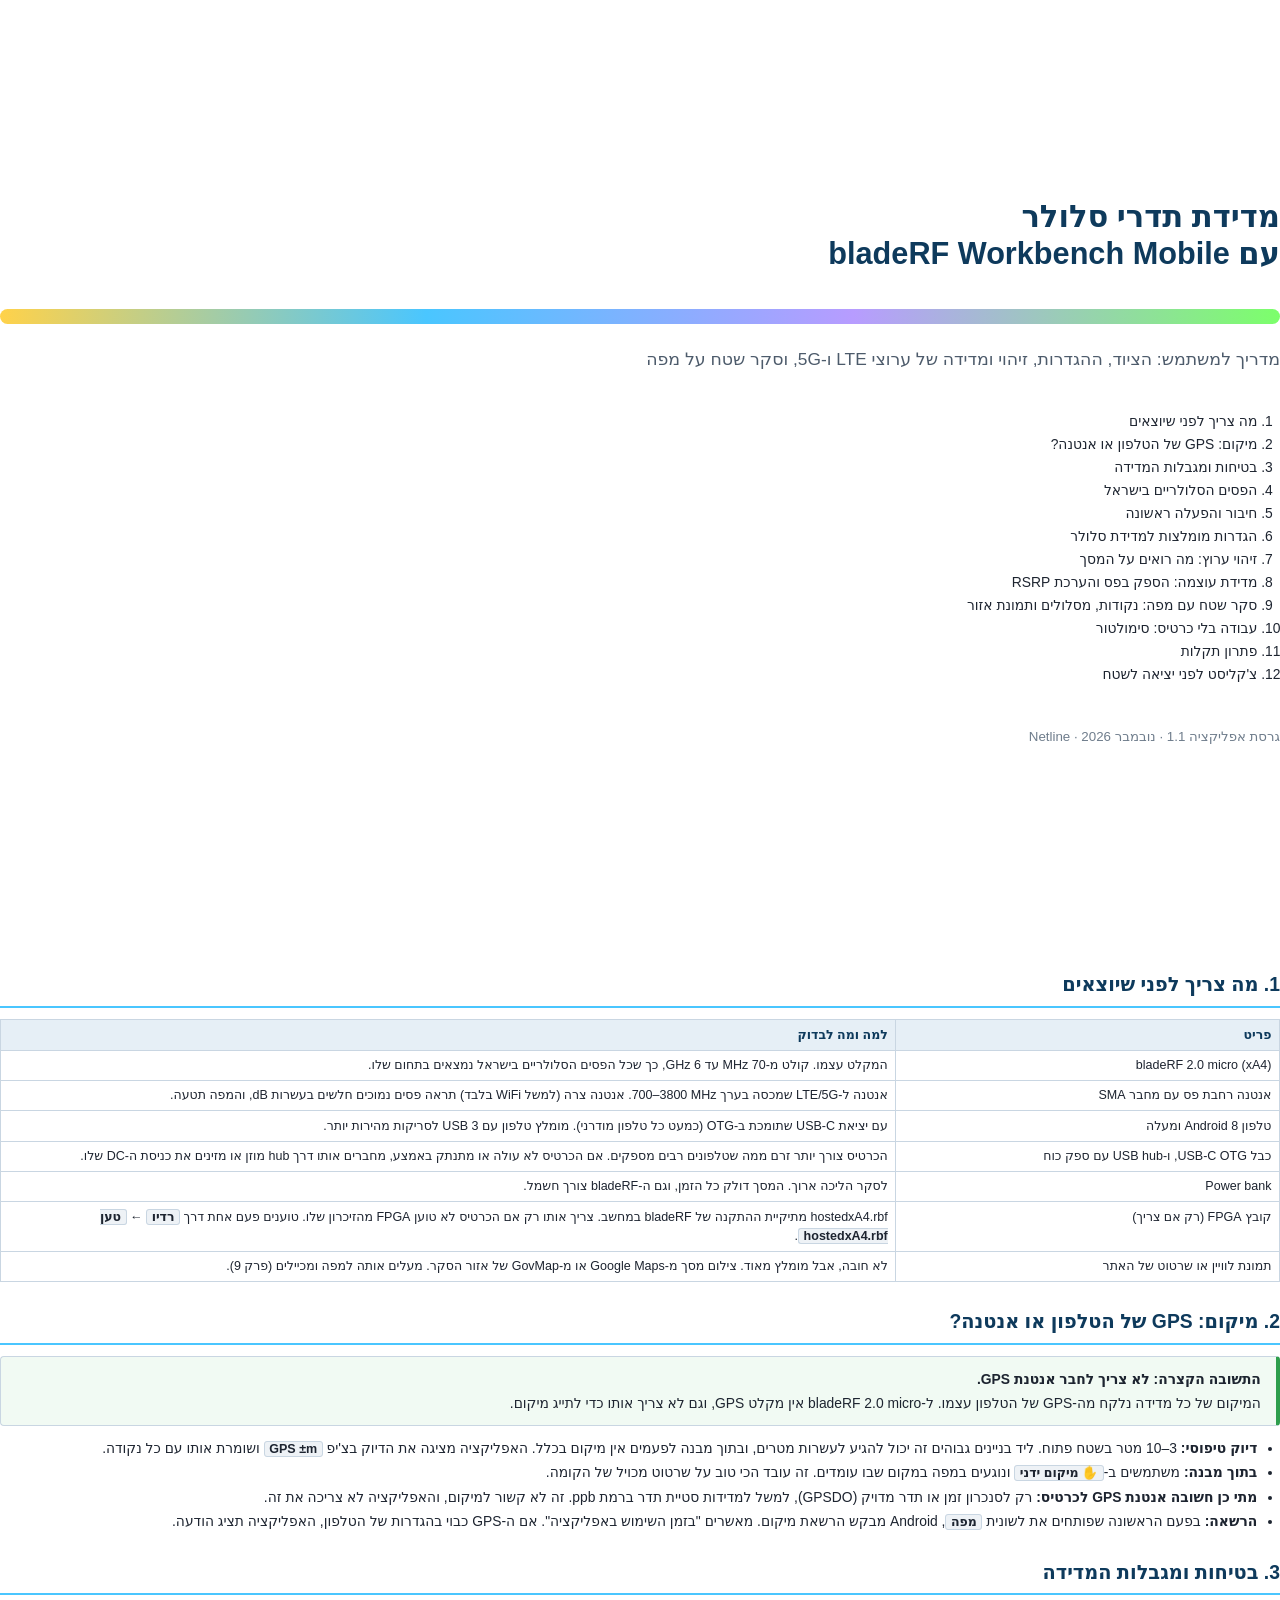
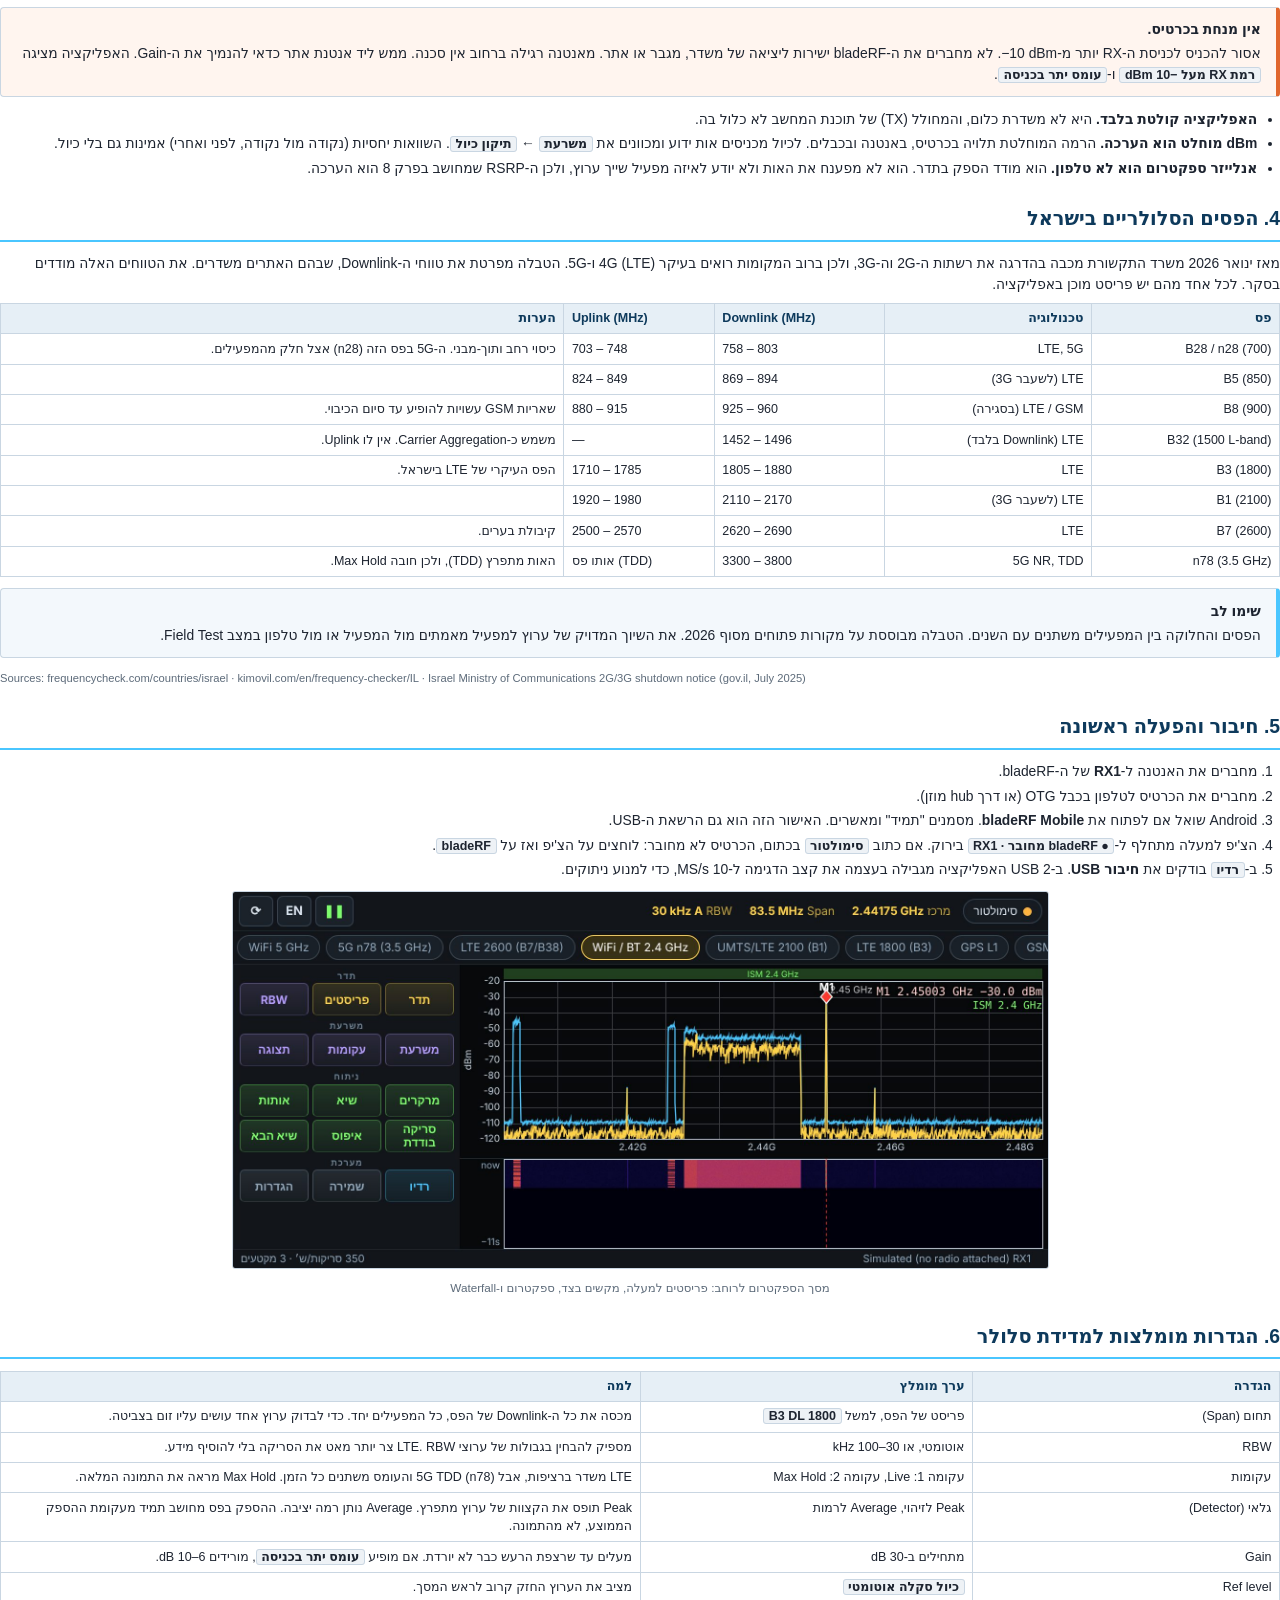
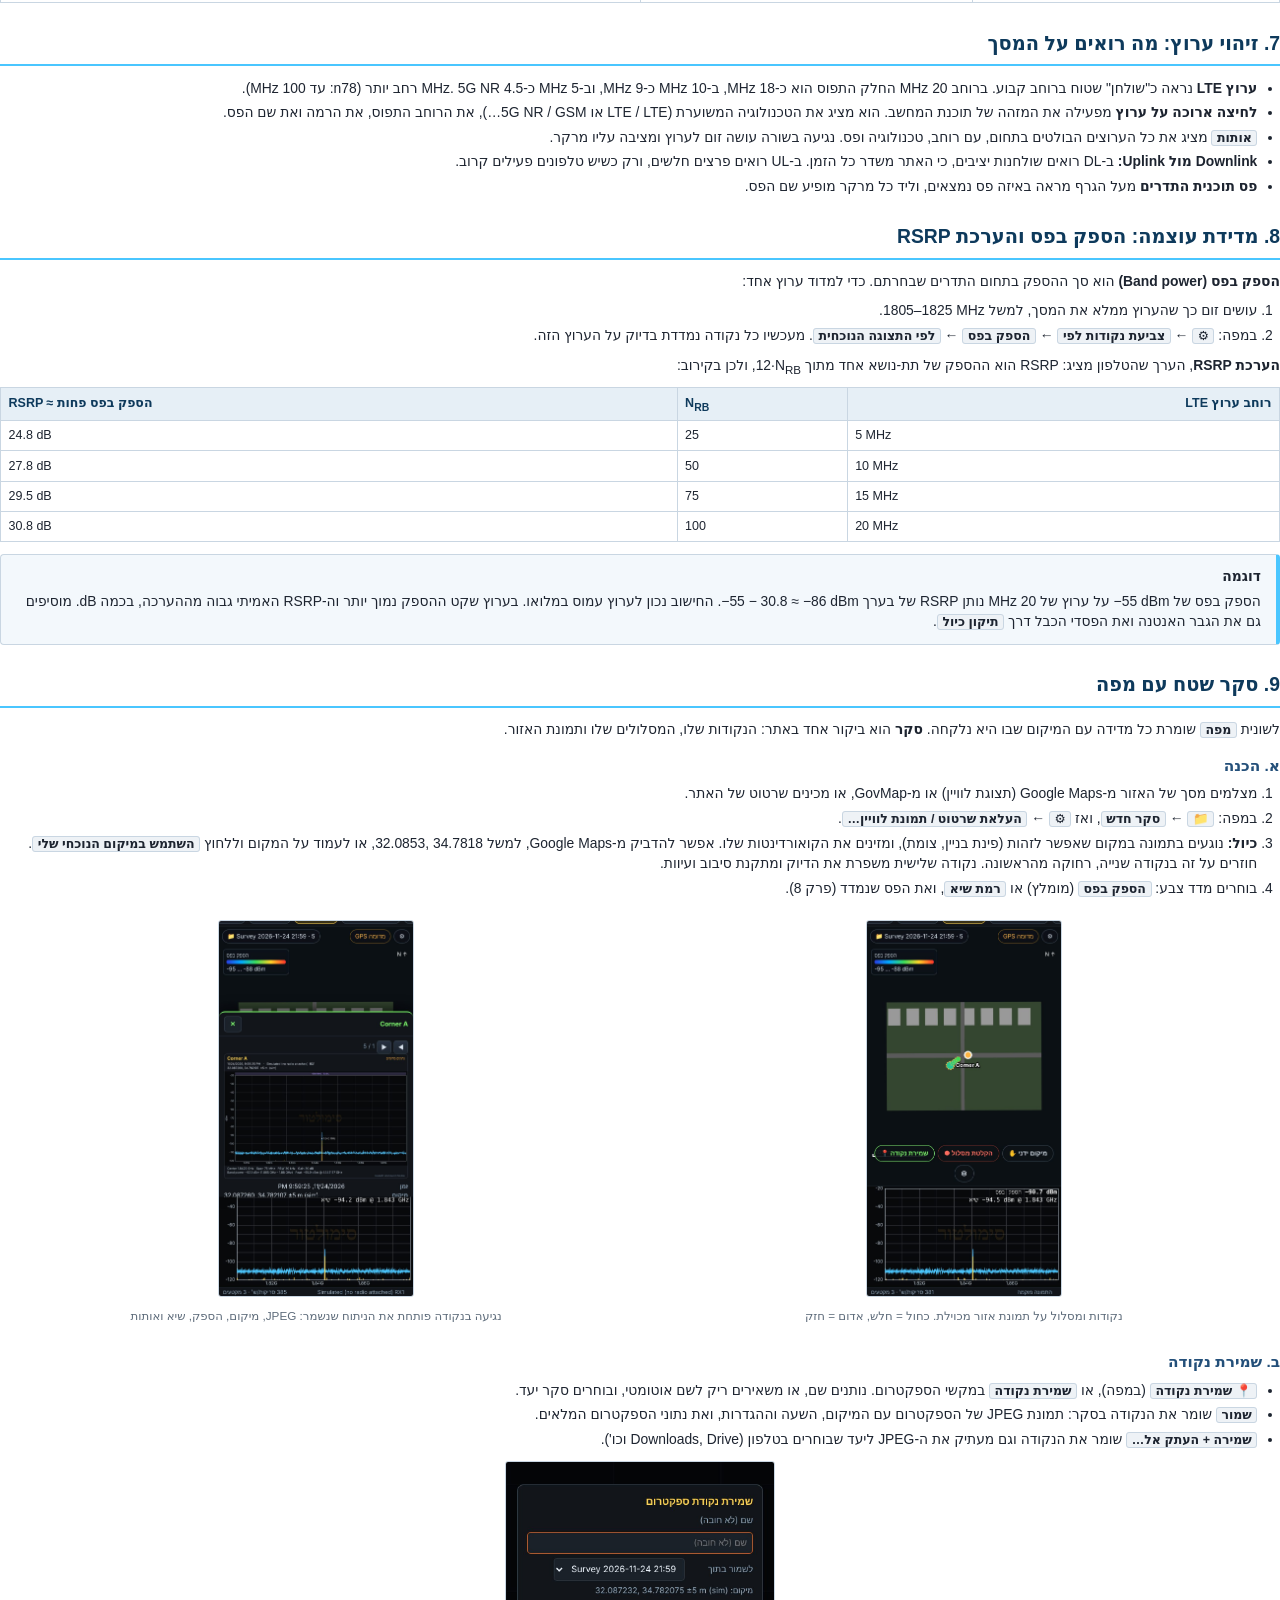
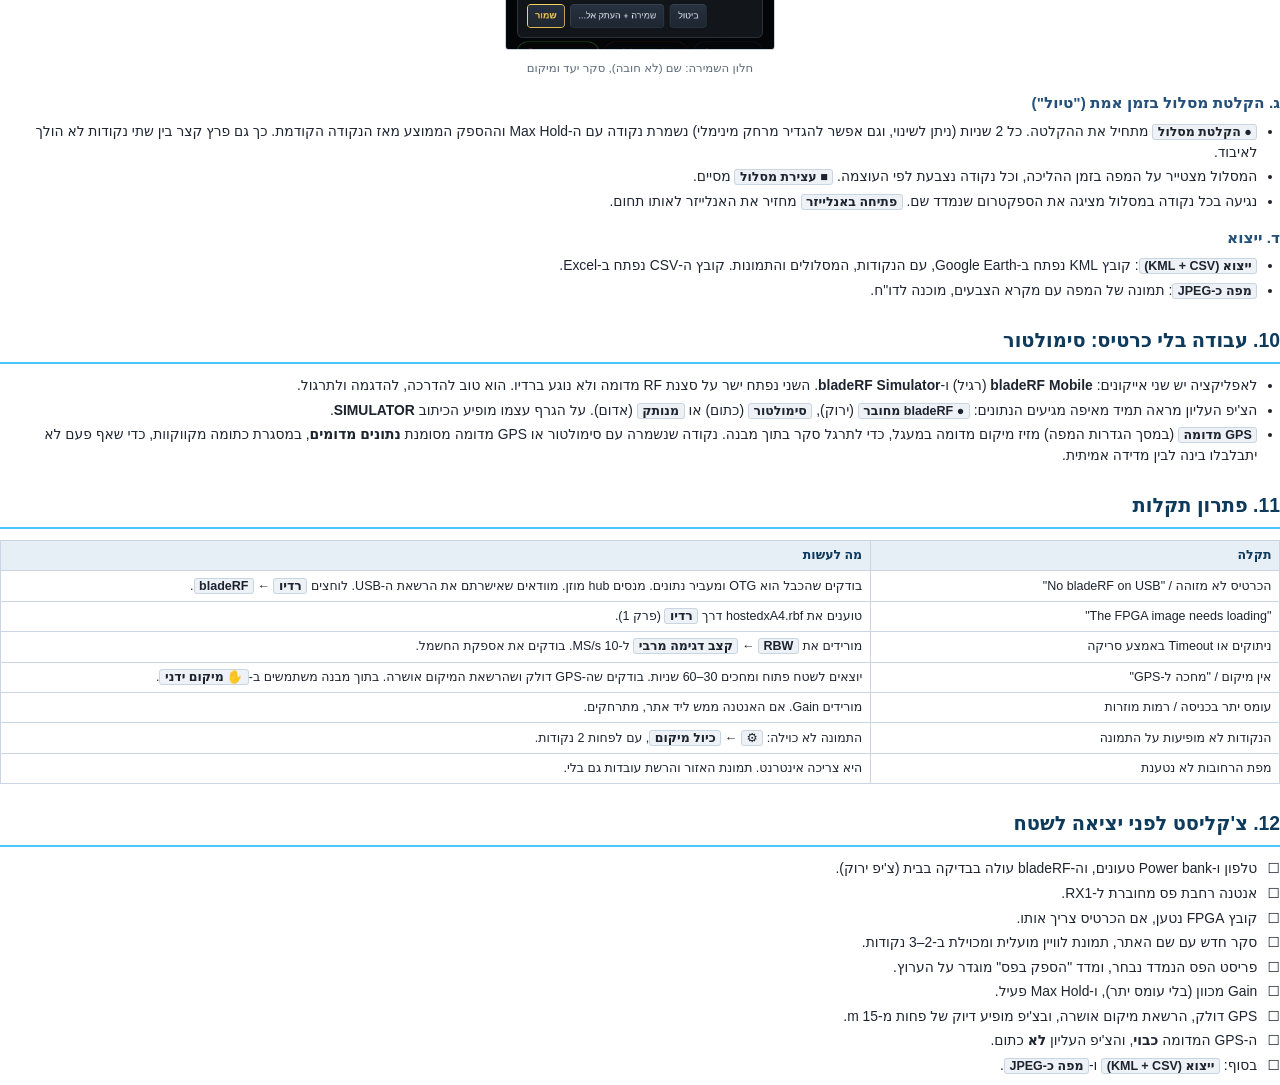
<file: docs/guide.html>
<!DOCTYPE html>
<html lang="he" dir="rtl">
<head>
<meta charset="utf-8">
<title>מדריך למשתמש: מדידת תדרי סלולר עם bladeRF Workbench Mobile</title>
<style>
@page { size: A4; margin: 16mm 15mm 18mm 15mm; }
* { box-sizing: border-box; }
body { font-family: "Open Sans", "Liberation Sans", "DejaVu Sans", sans-serif; font-size: 10.4pt; line-height: 1.5; color: #1d2430; margin: 0; }
h1 { font-size: 23pt; margin: 0 0 4mm; color: #0e3a5c; line-height: 1.2; }
h2 { font-size: 14.5pt; color: #0e3a5c; border-bottom: 2px solid #4ac6ff; padding-bottom: 1.5mm; margin: 7mm 0 3mm; break-after: avoid; }
h3 { font-size: 11.5pt; color: #24507a; margin: 4mm 0 1.5mm; break-after: avoid; }
p { margin: 0 0 2.2mm; }
ul, ol { margin: 0 0 2.5mm; padding-inline-start: 6mm; }
li { margin-bottom: 1mm; }
.ltr { direction: ltr; unicode-bidi: isolate; }
.cover { height: 250mm; display: flex; flex-direction: column; justify-content: center; }
.cover .sub { font-size: 13pt; color: #4d5b6b; margin-bottom: 10mm; }
.cover .meta { color: #6f7d8c; font-size: 10pt; margin-top: 8mm; }
.cover .band { background: linear-gradient(90deg, #ffd24a, #4ac6ff, #b79cff, #7CFF6B); height: 4mm; border-radius: 2mm; margin: 6mm 0; }
.box { border: 1px solid #c9d6e2; border-inline-start: 4px solid #4ac6ff; background: #f3f8fc; border-radius: 4px; padding: 3mm 4mm; margin: 3mm 0; break-inside: avoid; }
.box.warn { border-inline-start-color: #e0662d; background: #fff5ef; }
.box.ok { border-inline-start-color: #2e9e4c; background: #f1faf3; }
.box b.t { display: block; margin-bottom: 1mm; }
table { width: 100%; border-collapse: collapse; margin: 2mm 0 3mm; font-size: 9.4pt; break-inside: avoid; }
th, td { border: 1px solid #c9d6e2; padding: 1.4mm 2mm; text-align: start; vertical-align: top; }
th { background: #e6eff6; color: #0e3a5c; }
td.num, th.num { direction: ltr; text-align: left; white-space: nowrap; }
.fig { text-align: center; margin: 3mm 0; break-inside: avoid; }
.fig img { max-width: 100%; max-height: 100mm; border: 1px solid #c9d6e2; border-radius: 3px; }
.fig.small img { max-width: 55%; max-height: 50mm; }
.fig .cap { font-size: 8.8pt; color: #5d6b7a; margin-top: 1mm; }
.two { display: flex; gap: 4mm; align-items: flex-start; }
.two > div { flex: 1; }
.check li { list-style: none; position: relative; }
.check li::before { content: "☐"; position: absolute; right: -6mm; }
.pb { break-before: page; }
.src { font-size: 8.4pt; color: #5d6b7a; direction: ltr; text-align: left; }
.toc li { margin-bottom: 0.6mm; }
code, .k { background: #eef2f6; border-radius: 3px; padding: 0 1.2mm; font-size: 9.4pt; }
.k { border: 1px solid #c9d6e2; font-weight: 600; }
</style>
</head>
<body>

<section class="cover">
  <h1>מדידת תדרי סלולר<br>עם bladeRF Workbench Mobile</h1>
  <div class="band"></div>
  <div class="sub">מדריך למשתמש: הציוד, ההגדרות, זיהוי ומדידה של ערוצי LTE ו-5G, וסקר שטח על מפה</div>
  <ol class="toc">
    <li>מה צריך לפני שיוצאים</li>
    <li>מיקום: GPS של הטלפון או אנטנה?</li>
    <li>בטיחות ומגבלות המדידה</li>
    <li>הפסים הסלולריים בישראל</li>
    <li>חיבור והפעלה ראשונה</li>
    <li>הגדרות מומלצות למדידת סלולר</li>
    <li>זיהוי ערוץ: מה רואים על המסך</li>
    <li>מדידת עוצמה: הספק בפס והערכת RSRP</li>
    <li>סקר שטח עם מפה: נקודות, מסלולים ותמונת אזור</li>
    <li>עבודה בלי כרטיס: סימולטור</li>
    <li>פתרון תקלות</li>
    <li>צ'קליסט לפני יציאה לשטח</li>
  </ol>
  <div class="meta">גרסת אפליקציה 1.1 · נובמבר 2026 · Netline</div>
</section>

<h2 class="pb">1. מה צריך לפני שיוצאים</h2>
<table>
  <tr><th style="width:30%">פריט</th><th>למה ומה לבדוק</th></tr>
  <tr><td>bladeRF 2.0 micro (xA4)</td><td>המקלט עצמו. קולט מ-70 MHz עד 6 GHz, כך שכל הפסים הסלולריים בישראל נמצאים בתחום שלו.</td></tr>
  <tr><td>אנטנה רחבת פס עם מחבר SMA</td><td>אנטנה ל-LTE/5G שמכסה בערך <bdi dir="ltr">700–3800 MHz</bdi>. אנטנה צרה (למשל WiFi בלבד) תראה פסים נמוכים חלשים בעשרות dB, והמפה תטעה.</td></tr>
  <tr><td>טלפון Android 8 ומעלה</td><td>עם יציאת USB-C שתומכת ב-OTG (כמעט כל טלפון מודרני). מומלץ טלפון עם USB 3 לסריקות מהירות יותר.</td></tr>
  <tr><td>כבל USB-C OTG, ו-USB hub עם ספק כוח</td><td>הכרטיס צורך יותר זרם ממה שטלפונים רבים מספקים. אם הכרטיס לא עולה או מתנתק באמצע, מחברים אותו דרך hub מוזן או מזינים את כניסת ה-DC שלו.</td></tr>
  <tr><td>Power bank</td><td>לסקר הליכה ארוך. המסך דולק כל הזמן, וגם ה-bladeRF צורך חשמל.</td></tr>
  <tr><td>קובץ FPGA (רק אם צריך)</td><td><bdi dir="ltr">hostedxA4.rbf</bdi> מתיקיית ההתקנה של bladeRF במחשב. צריך אותו רק אם הכרטיס לא טוען FPGA מהזיכרון שלו. טוענים פעם אחת דרך <span class="k">רדיו</span> ← <span class="k">טען hostedxA4.rbf</span>.</td></tr>
  <tr><td>תמונת לוויין או שרטוט של האתר</td><td>לא חובה, אבל מומלץ מאוד. צילום מסך מ-Google Maps או מ-GovMap של אזור הסקר. מעלים אותה למפה ומכיילים (פרק 9).</td></tr>
</table>

<h2>2. מיקום: GPS של הטלפון או אנטנה?</h2>
<div class="box ok"><b class="t">התשובה הקצרה: לא צריך לחבר אנטנת GPS.</b>
המיקום של כל מדידה נלקח מה-GPS של הטלפון עצמו. ל-bladeRF 2.0 micro אין מקלט GPS, וגם לא צריך אותו כדי לתייג מיקום.</div>
<ul>
  <li><b>דיוק טיפוסי:</b> 3–10 מטר בשטח פתוח. ליד בניינים גבוהים זה יכול להגיע לעשרות מטרים, ובתוך מבנה לפעמים אין מיקום בכלל. האפליקציה מציגה את הדיוק בצ'יפ <span class="k">GPS ±m</span> ושומרת אותו עם כל נקודה.</li>
  <li><b>בתוך מבנה:</b> משתמשים ב-<span class="k">✋ מיקום ידני</span> ונוגעים במפה במקום שבו עומדים. זה עובד הכי טוב על שרטוט מכויל של הקומה.</li>
  <li><b>מתי כן חשובה אנטנת GPS לכרטיס:</b> רק לסנכרון זמן או תדר מדויק (GPSDO), למשל למדידות סטיית תדר ברמת ppb. זה לא קשור למיקום, והאפליקציה לא צריכה את זה.</li>
  <li><b>הרשאה:</b> בפעם הראשונה שפותחים את לשונית <span class="k">מפה</span>, Android מבקש הרשאת מיקום. מאשרים "בזמן השימוש באפליקציה". אם ה-GPS כבוי בהגדרות של הטלפון, האפליקציה תציג הודעה.</li>
</ul>

<h2>3. בטיחות ומגבלות המדידה</h2>
<div class="box warn"><b class="t">אין מנחת בכרטיס.</b>
אסור להכניס לכניסת ה-RX יותר מ-<bdi dir="ltr">−10 dBm</bdi>. לא מחברים את ה-bladeRF ישירות ליציאה של משדר, מגבר או אתר. מאנטנה רגילה ברחוב אין סכנה. ממש ליד אנטנת אתר כדאי להנמיך את ה-Gain. האפליקציה מציגה <span class="k">רמת RX מעל −10 dBm</span> ו-<span class="k">עומס יתר בכניסה</span>.</div>
<ul>
  <li><b>האפליקציה קולטת בלבד.</b> היא לא משדרת כלום, והמחולל (TX) של תוכנת המחשב לא כלול בה.</li>
  <li><b>dBm מוחלט הוא הערכה.</b> הרמה המוחלטת תלויה בכרטיס, באנטנה ובכבלים. לכיול מכניסים אות ידוע ומכוונים את <span class="k">משרעת</span> ← <span class="k">תיקון כיול</span>. השוואות יחסיות (נקודה מול נקודה, לפני ואחרי) אמינות גם בלי כיול.</li>
  <li><b>אנלייזר ספקטרום הוא לא טלפון.</b> הוא מודד הספק בתדר. הוא לא מפענח את האות ולא יודע לאיזה מפעיל שייך ערוץ, ולכן ה-RSRP שמחושב בפרק 8 הוא הערכה.</li>
</ul>

<h2>4. הפסים הסלולריים בישראל</h2>
<p>מאז ינואר 2026 משרד התקשורת מכבה בהדרגה את רשתות ה-2G וה-3G, ולכן ברוב המקומות רואים בעיקר 4G (LTE) ו-5G. הטבלה מפרטת את טווחי ה-Downlink, שבהם האתרים משדרים. את הטווחים האלה מודדים בסקר. לכל אחד מהם יש פריסט מוכן באפליקציה.</p>
<table>
  <tr><th>פס</th><th>טכנולוגיה</th><th class="num">Downlink (MHz)</th><th class="num">Uplink (MHz)</th><th>הערות</th></tr>
  <tr><td>B28 / n28 (700)</td><td>LTE, 5G</td><td class="num">758 – 803</td><td class="num">703 – 748</td><td>כיסוי רחב ותוך-מבני. ה-5G בפס הזה (n28) אצל חלק מהמפעילים.</td></tr>
  <tr><td>B5 (850)</td><td>LTE (לשעבר 3G)</td><td class="num">869 – 894</td><td class="num">824 – 849</td><td></td></tr>
  <tr><td>B8 (900)</td><td>LTE / GSM (בסגירה)</td><td class="num">925 – 960</td><td class="num">880 – 915</td><td>שאריות GSM עשויות להופיע עד סיום הכיבוי.</td></tr>
  <tr><td>B32 (1500 L-band)</td><td>LTE (Downlink בלבד)</td><td class="num">1452 – 1496</td><td class="num">—</td><td>משמש כ-Carrier Aggregation. אין לו Uplink.</td></tr>
  <tr><td>B3 (1800)</td><td>LTE</td><td class="num">1805 – 1880</td><td class="num">1710 – 1785</td><td>הפס העיקרי של LTE בישראל.</td></tr>
  <tr><td>B1 (2100)</td><td>LTE (לשעבר 3G)</td><td class="num">2110 – 2170</td><td class="num">1920 – 1980</td><td></td></tr>
  <tr><td>B7 (2600)</td><td>LTE</td><td class="num">2620 – 2690</td><td class="num">2500 – 2570</td><td>קיבולת בערים.</td></tr>
  <tr><td>n78 (3.5 GHz)</td><td>5G NR, TDD</td><td class="num">3300 – 3800</td><td class="num">אותו פס (TDD)</td><td>האות מתפרץ (TDD), ולכן חובה Max Hold.</td></tr>
</table>
<div class="box"><b class="t">שימו לב</b>הפסים והחלוקה בין המפעילים משתנים עם השנים. הטבלה מבוססת על מקורות פתוחים מסוף 2026. את השיוך המדויק של ערוץ למפעיל מאמתים מול המפעיל או מול טלפון במצב Field Test.</div>
<p class="src">Sources: frequencycheck.com/countries/israel · kimovil.com/en/frequency-checker/IL · Israel Ministry of Communications 2G/3G shutdown notice (gov.il, July 2025)</p>

<h2>5. חיבור והפעלה ראשונה</h2>
<ol>
  <li>מחברים את האנטנה ל-<b>RX1</b> של ה-bladeRF.</li>
  <li>מחברים את הכרטיס לטלפון בכבל OTG (או דרך hub מוזן).</li>
  <li>Android שואל אם לפתוח את <b>bladeRF Mobile</b>. מסמנים "תמיד" ומאשרים. האישור הזה הוא גם הרשאת ה-USB.</li>
  <li>הצ'יפ למעלה מתחלף ל-<span class="k">● bladeRF מחובר · RX1</span> בירוק. אם כתוב <span class="k">סימולטור</span> בכתום, הכרטיס לא מחובר: לוחצים על הצ'יפ ואז על <span class="k">bladeRF</span>.</li>
  <li>ב-<span class="k">רדיו</span> בודקים את <b>חיבור USB</b>. ב-USB 2 האפליקציה מגבילה בעצמה את קצב הדגימה ל-10 MS/s, כדי למנוע ניתוקים.</li>
</ol>
<div class="fig"><img src="img/spectrum_land.jpg"><div class="cap">מסך הספקטרום לרוחב: פריסטים למעלה, מקשים בצד, ספקטרום ו-Waterfall</div></div>

<h2>6. הגדרות מומלצות למדידת סלולר</h2>
<table>
  <tr><th style="width:24%">הגדרה</th><th style="width:26%">ערך מומלץ</th><th>למה</th></tr>
  <tr><td>תחום (Span)</td><td>פריסט של הפס, למשל <span class="k">B3 DL 1800</span></td><td>מכסה את כל ה-Downlink של הפס, כל המפעילים יחד. כדי לבדוק ערוץ אחד עושים עליו זום בצביטה.</td></tr>
  <tr><td>RBW</td><td>אוטומטי, או 30–100 kHz</td><td>מספיק להבחין בגבולות של ערוצי LTE. RBW צר יותר מאט את הסריקה בלי להוסיף מידע.</td></tr>
  <tr><td>עקומות</td><td>עקומה 1: Live, עקומה 2: Max Hold</td><td>LTE משדר ברציפות, אבל 5G TDD (n78) והעומס משתנים כל הזמן. Max Hold מראה את התמונה המלאה.</td></tr>
  <tr><td>גלאי (Detector)</td><td>Peak לזיהוי, Average לרמות</td><td>Peak תופס את הקצוות של ערוץ מתפרץ. Average נותן רמה יציבה. ההספק בפס מחושב תמיד מעקומת ההספק הממוצע, לא מהתמונה.</td></tr>
  <tr><td>Gain</td><td>מתחילים ב-30 dB</td><td>מעלים עד שרצפת הרעש כבר לא יורדת. אם מופיע <span class="k">עומס יתר בכניסה</span>, מורידים 6–10 dB.</td></tr>
  <tr><td>Ref level</td><td><span class="k">כיול סקלה אוטומטי</span></td><td>מציב את הערוץ החזק קרוב לראש המסך.</td></tr>
</table>

<h2>7. זיהוי ערוץ: מה רואים על המסך</h2>
<ul>
  <li><b>ערוץ LTE</b> נראה כ"שולחן" שטוח ברוחב קבוע. ברוחב 20 MHz החלק התפוס הוא כ-18 MHz, ב-10 MHz כ-9 MHz, וב-5 MHz כ-4.5 MHz. 5G NR רחב יותר (n78: עד 100 MHz).</li>
  <li><b>לחיצה ארוכה על ערוץ</b> מפעילה את המזהה של תוכנת המחשב. הוא מציג את הטכנולוגיה המשוערת (LTE / LTE או 5G NR / GSM…), את הרוחב התפוס, את הרמה ואת שם הפס.</li>
  <li><b><span class="k">אותות</span></b> מציג את כל הערוצים הבולטים בתחום, עם רוחב, טכנולוגיה ופס. נגיעה בשורה עושה זום לערוץ ומציבה עליו מרקר.</li>
  <li><b>Downlink מול Uplink:</b> ב-DL רואים שולחנות יציבים, כי האתר משדר כל הזמן. ב-UL רואים פרצים חלשים, ורק כשיש טלפונים פעילים קרוב.</li>
  <li><b>פס תוכנית התדרים</b> מעל הגרף מראה באיזה פס נמצאים, וליד כל מרקר מופיע שם הפס.</li>
</ul>

<h2>8. מדידת עוצמה: הספק בפס והערכת RSRP</h2>
<p><b>הספק בפס (Band power)</b> הוא סך ההספק בתחום התדרים שבחרתם. כדי למדוד ערוץ אחד:</p>
<ol>
  <li>עושים זום כך שהערוץ ממלא את המסך, למשל <bdi dir="ltr">1805–1825 MHz</bdi>.</li>
  <li>במפה: <span class="k">⚙︎</span> ← <span class="k">צביעת נקודות לפי</span> ← <span class="k">הספק בפס</span> ← <span class="k">לפי התצוגה הנוכחית</span>. מעכשיו כל נקודה נמדדת בדיוק על הערוץ הזה.</li>
</ol>
<p><b>הערכת RSRP</b>, הערך שהטלפון מציג: RSRP הוא ההספק של תת-נושא אחד מתוך <bdi dir="ltr">12·N<sub>RB</sub></bdi>, ולכן בקירוב:</p>
<table>
  <tr><th>רוחב ערוץ LTE</th><th class="num">N<sub>RB</sub></th><th class="num">RSRP ≈ הספק בפס פחות</th></tr>
  <tr><td class="num">5 MHz</td><td class="num">25</td><td class="num">24.8 dB</td></tr>
  <tr><td class="num">10 MHz</td><td class="num">50</td><td class="num">27.8 dB</td></tr>
  <tr><td class="num">15 MHz</td><td class="num">75</td><td class="num">29.5 dB</td></tr>
  <tr><td class="num">20 MHz</td><td class="num">100</td><td class="num">30.8 dB</td></tr>
</table>
<div class="box"><b class="t">דוגמה</b>הספק בפס של <bdi dir="ltr">−55 dBm</bdi> על ערוץ של 20 MHz נותן RSRP של בערך <bdi dir="ltr">−55 − 30.8 ≈ −86 dBm</bdi>. החישוב נכון לערוץ עמוס במלואו. בערוץ שקט ההספק נמוך יותר וה-RSRP האמיתי גבוה מההערכה, בכמה dB. מוסיפים גם את הגבר האנטנה ואת הפסדי הכבל דרך <span class="k">תיקון כיול</span>.</div>

<h2 class="pb">9. סקר שטח עם מפה</h2>
<p>לשונית <span class="k">מפה</span> שומרת כל מדידה עם המיקום שבו היא נלקחה. <b>סקר</b> הוא ביקור אחד באתר: הנקודות שלו, המסלולים שלו ותמונת האזור.</p>
<h3>א. הכנה</h3>
<ol>
  <li>מצלמים מסך של האזור מ-Google Maps (תצוגת לוויין) או מ-GovMap, או מכינים שרטוט של האתר.</li>
  <li>במפה: <span class="k">📁</span> ← <span class="k">סקר חדש</span>, ואז <span class="k">⚙︎</span> ← <span class="k">העלאת שרטוט / תמונת לוויין…</span>.</li>
  <li><b>כיול:</b> נוגעים בתמונה במקום שאפשר לזהות (פינת בניין, צומת), ומזינים את הקואורדינטות שלו. אפשר להדביק מ-Google Maps, למשל <bdi dir="ltr">32.0853, 34.7818</bdi>, או לעמוד על המקום וללחוץ <span class="k">השתמש במיקום הנוכחי שלי</span>. חוזרים על זה בנקודה שנייה, רחוקה מהראשונה. נקודה שלישית משפרת את הדיוק ומתקנת סיבוב ועיוות.</li>
  <li>בוחרים מדד צבע: <span class="k">הספק בפס</span> (מומלץ) או <span class="k">רמת שיא</span>, ואת הפס שנמדד (פרק 8).</li>
</ol>
<div class="two">
  <div class="fig"><img src="img/map_image.jpg"><div class="cap">נקודות ומסלול על תמונת אזור מכוילת. כחול = חלש, אדום = חזק</div></div>
  <div class="fig"><img src="img/point.jpg"><div class="cap">נגיעה בנקודה פותחת את הניתוח שנשמר: JPEG, מיקום, הספק, שיא ואותות</div></div>
</div>
<h3>ב. שמירת נקודה</h3>
<ul>
  <li><span class="k">📍 שמירת נקודה</span> (במפה), או <span class="k">שמירת נקודה</span> במקשי הספקטרום. נותנים שם, או משאירים ריק לשם אוטומטי, ובוחרים סקר יעד.</li>
  <li><span class="k">שמור</span> שומר את הנקודה בסקר: תמונת JPEG של הספקטרום עם המיקום, השעה וההגדרות, ואת נתוני הספקטרום המלאים.</li>
  <li><span class="k">שמירה + העתק אל…</span> שומר את הנקודה וגם מעתיק את ה-JPEG ליעד שבוחרים בטלפון (Downloads, Drive וכו').</li>
</ul>
<div class="fig small"><img src="img/save_dialog.jpg"><div class="cap">חלון השמירה: שם (לא חובה), סקר יעד ומיקום</div></div>
<h3>ג. הקלטת מסלול בזמן אמת ("טיול")</h3>
<ul>
  <li><span class="k">● הקלטת מסלול</span> מתחיל את ההקלטה. כל 2 שניות (ניתן לשינוי, וגם אפשר להגדיר מרחק מינימלי) נשמרת נקודה עם ה-Max Hold וההספק הממוצע מאז הנקודה הקודמת. כך גם פרץ קצר בין שתי נקודות לא הולך לאיבוד.</li>
  <li>המסלול מצטייר על המפה בזמן ההליכה, וכל נקודה נצבעת לפי העוצמה. <span class="k">■ עצירת מסלול</span> מסיים.</li>
  <li>נגיעה בכל נקודה במסלול מציגה את הספקטרום שנמדד שם. <span class="k">פתיחה באנלייזר</span> מחזיר את האנלייזר לאותו תחום.</li>
</ul>
<h3>ד. ייצוא</h3>
<ul>
  <li><span class="k">ייצוא (KML + CSV)</span>: קובץ KML נפתח ב-Google Earth, עם הנקודות, המסלולים והתמונות. קובץ ה-CSV נפתח ב-Excel.</li>
  <li><span class="k">מפה כ-JPEG</span>: תמונה של המפה עם מקרא הצבעים, מוכנה לדו"ח.</li>
</ul>

<h2>10. עבודה בלי כרטיס: סימולטור</h2>
<ul>
  <li>לאפליקציה יש שני אייקונים: <b>bladeRF Mobile</b> (רגיל) ו-<b>bladeRF Simulator</b>. השני נפתח ישר על סצנת RF מדומה ולא נוגע ברדיו. הוא טוב להדרכה, להדגמה ולתרגול.</li>
  <li>הצ'יפ העליון מראה תמיד מאיפה מגיעים הנתונים: <span class="k">● bladeRF מחובר</span> (ירוק), <span class="k">סימולטור</span> (כתום) או <span class="k">מנותק</span> (אדום). על הגרף עצמו מופיע הכיתוב <b>SIMULATOR</b>.</li>
  <li><span class="k">GPS מדומה</span> (במסך הגדרות המפה) מזיז מיקום מדומה במעגל, כדי לתרגל סקר בתוך מבנה. נקודה שנשמרה עם סימולטור או GPS מדומה מסומנת <b>נתונים מדומים</b>, במסגרת כתומה מקווקוות, כדי שאף פעם לא יתבלבלו בינה לבין מדידה אמיתית.</li>
</ul>

<h2>11. פתרון תקלות</h2>
<table>
  <tr><th style="width:32%">תקלה</th><th>מה לעשות</th></tr>
  <tr><td>הכרטיס לא מזוהה / "No bladeRF on USB"</td><td>בודקים שהכבל הוא OTG ומעביר נתונים. מנסים hub מוזן. מוודאים שאישרתם את הרשאת ה-USB. לוחצים <span class="k">רדיו</span> ← <span class="k">bladeRF</span>.</td></tr>
  <tr><td>"The FPGA image needs loading"</td><td>טוענים את <bdi dir="ltr">hostedxA4.rbf</bdi> דרך <span class="k">רדיו</span> (פרק 1).</td></tr>
  <tr><td>ניתוקים או Timeout באמצע סריקה</td><td>מורידים את <span class="k">RBW</span> ← <span class="k">קצב דגימה מרבי</span> ל-10 MS/s. בודקים את אספקת החשמל.</td></tr>
  <tr><td>אין מיקום / "מחכה ל-GPS"</td><td>יוצאים לשטח פתוח ומחכים 30–60 שניות. בודקים שה-GPS דולק ושהרשאת המיקום אושרה. בתוך מבנה משתמשים ב-<span class="k">✋ מיקום ידני</span>.</td></tr>
  <tr><td>עומס יתר בכניסה / רמות מוזרות</td><td>מורידים Gain. אם האנטנה ממש ליד אתר, מתרחקים.</td></tr>
  <tr><td>הנקודות לא מופיעות על התמונה</td><td>התמונה לא כוילה: <span class="k">⚙︎</span> ← <span class="k">כיול מיקום</span>, עם לפחות 2 נקודות.</td></tr>
  <tr><td>מפת הרחובות לא נטענת</td><td>היא צריכה אינטרנט. תמונת האזור והרשת עובדות גם בלי.</td></tr>
</table>

<h2>12. צ'קליסט לפני יציאה לשטח</h2>
<ul class="check">
  <li>טלפון ו-Power bank טעונים, וה-bladeRF עולה בבדיקה בבית (צ'יפ ירוק).</li>
  <li>אנטנה רחבת פס מחוברת ל-RX1.</li>
  <li>קובץ FPGA נטען, אם הכרטיס צריך אותו.</li>
  <li>סקר חדש עם שם האתר, תמונת לוויין מועלית ומכוילת ב-2–3 נקודות.</li>
  <li>פריסט הפס הנמדד נבחר, ומדד "הספק בפס" מוגדר על הערוץ.</li>
  <li>Gain מכוון (בלי עומס יתר), ו-Max Hold פעיל.</li>
  <li>GPS דולק, הרשאת מיקום אושרה, ובצ'יפ מופיע דיוק של פחות מ-15 m.</li>
  <li>ה-GPS המדומה <b>כבוי</b>, והצ'יפ העליון <b>לא</b> כתום.</li>
  <li>בסוף: <span class="k">ייצוא (KML + CSV)</span> ו-<span class="k">מפה כ-JPEG</span>.</li>
</ul>

</body>
</html>
</file>
